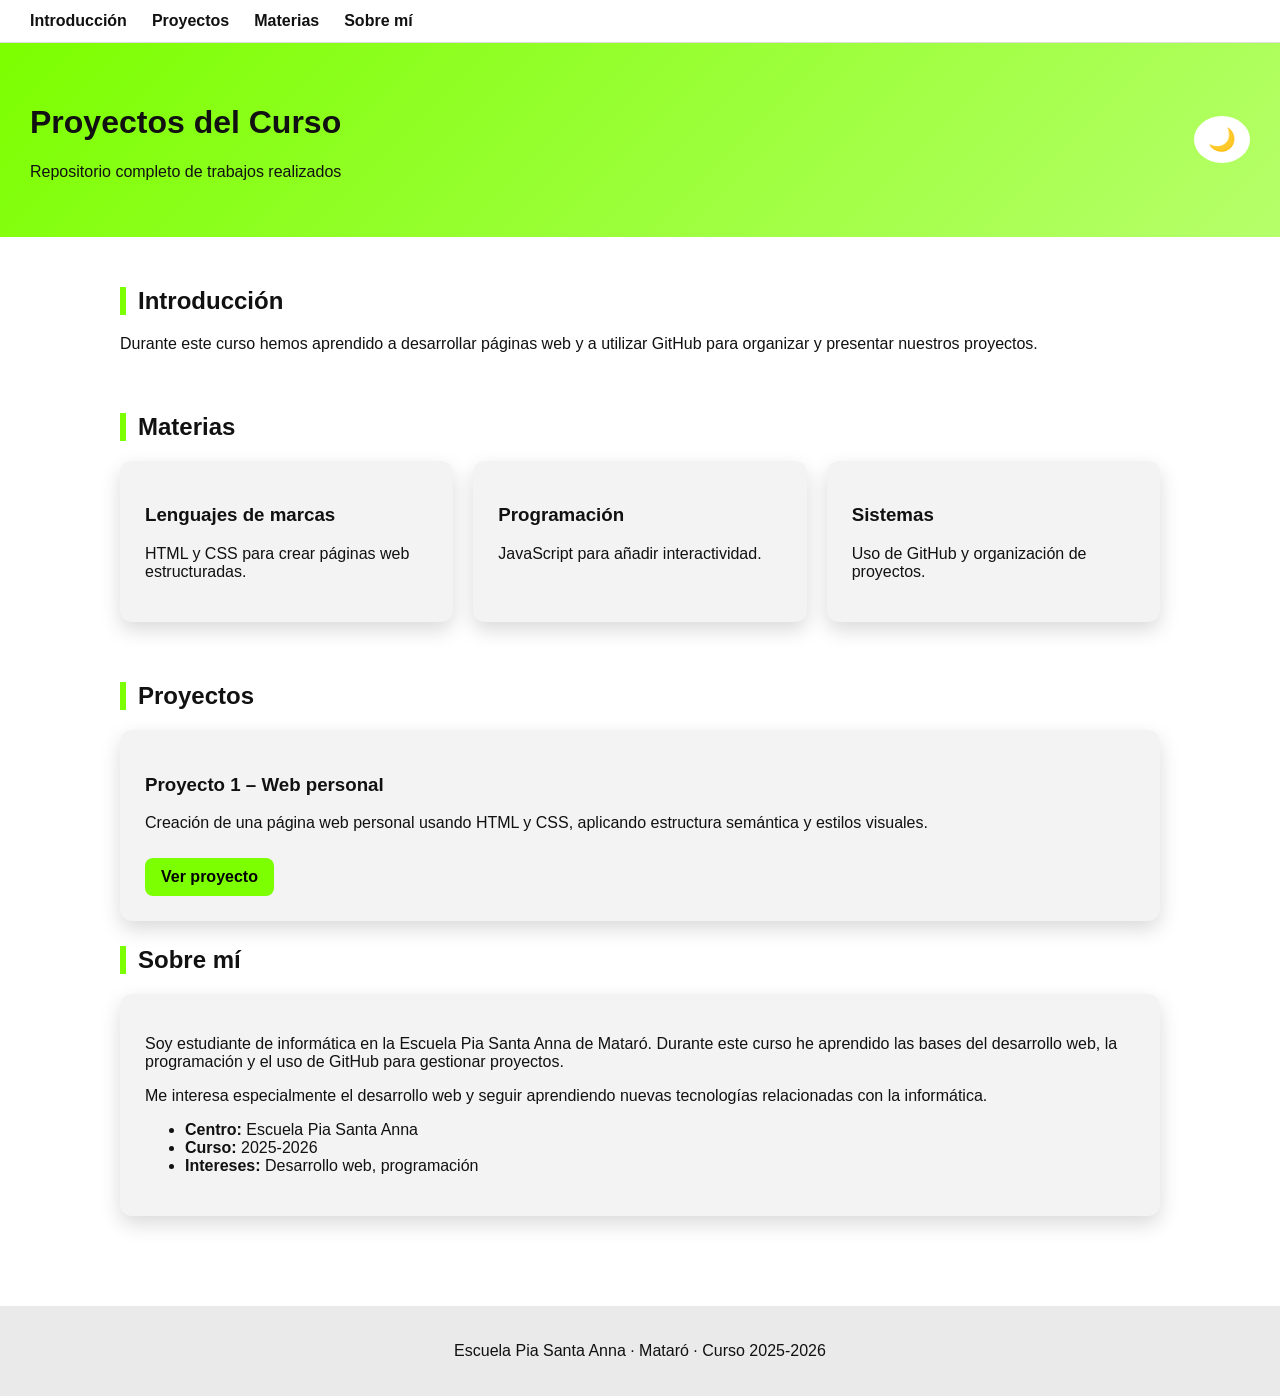
<file: docs/index.html>
<!DOCTYPE html>
<html lang="es">
<head>
  <meta charset="UTF-8">
  <title>Presentación de Proyectos</title>
  <meta name="viewport" content="width=device-width, initial-scale=1.0">
  <link rel="stylesheet" href="style.css">
</head>

<body>

  <!-- NAVBAR -->
  <nav class="navbar">
    <ul>
      <li><a href="#intro">Introducción</a></li>
      <li><a href="#proyectos">Proyectos</a></li>
      <li><a href="#materias">Materias</a></li>
      <li><a href="#sobre-mi">Sobre mí</a></li>
    </ul>
  </nav>

  <!-- HERO -->
  <header class="hero">
    <div>
      <h1>Proyectos del Curso</h1>
      <p class="subtitle">Repositorio completo de trabajos realizados</p>
    </div>
    <button id="themeToggle" class="theme-btn">🌙</button>
  </header>

  <main>

    <section id="intro">
      <h2>Introducción</h2>
      <p>
        Durante este curso hemos aprendido a desarrollar páginas web
        y a utilizar GitHub para organizar y presentar nuestros proyectos.
      </p>
    </section>

    <section id="materias">
      <h2>Materias</h2>

      <div class="grid">
        <div class="card">
          <h3>Lenguajes de marcas</h3>
          <p>HTML y CSS para crear páginas web estructuradas.</p>
        </div>

        <div class="card">
          <h3>Programación</h3>
          <p>JavaScript para añadir interactividad.</p>
        </div>

        <div class="card">
          <h3>Sistemas</h3>
          <p>Uso de GitHub y organización de proyectos.</p>
        </div>
      </div>
    </section>

    <section id="proyectos">
      <h2>Proyectos</h2>

      <div class="card project">
        <h3>Proyecto 1 – Web personal</h3>
        <p>
          Creación de una página web personal usando HTML y CSS,
          aplicando estructura semántica y estilos visuales.
        </p>
        <a href="proyectos/proyecto1.html" class="btn">
          Ver proyecto
        </a>
      </div>
      
      
      <section id="sobre-mi">
        <h2>Sobre mí</h2>

        <div class="card about">
          <p>
          Soy estudiante de informática en la Escuela Pia Santa Anna de Mataró.
          Durante este curso he aprendido las bases del desarrollo web,
          la programación y el uso de GitHub para gestionar proyectos.
          </p>

          <p>
          Me interesa especialmente el desarrollo web y seguir aprendiendo
          nuevas tecnologías relacionadas con la informática.
          </p>

          <ul class="about-list">
            <li><strong>Centro:</strong> Escuela Pia Santa Anna</li>
            <li><strong>Curso:</strong> 2025‑2026</li>
            <li><strong>Intereses:</strong> Desarrollo web, programación</li>
          </ul>
        </div>
      </section>

      
      <!-- Duplica este bloque para más proyectos -->
    </section>

  </main>

  <footer>
    <p>Escuela Pia Santa Anna · Mataró · Curso 2025‑2026</p>
  </footer>

  <script src="script.js"></script>
</body>
</html>
</file>
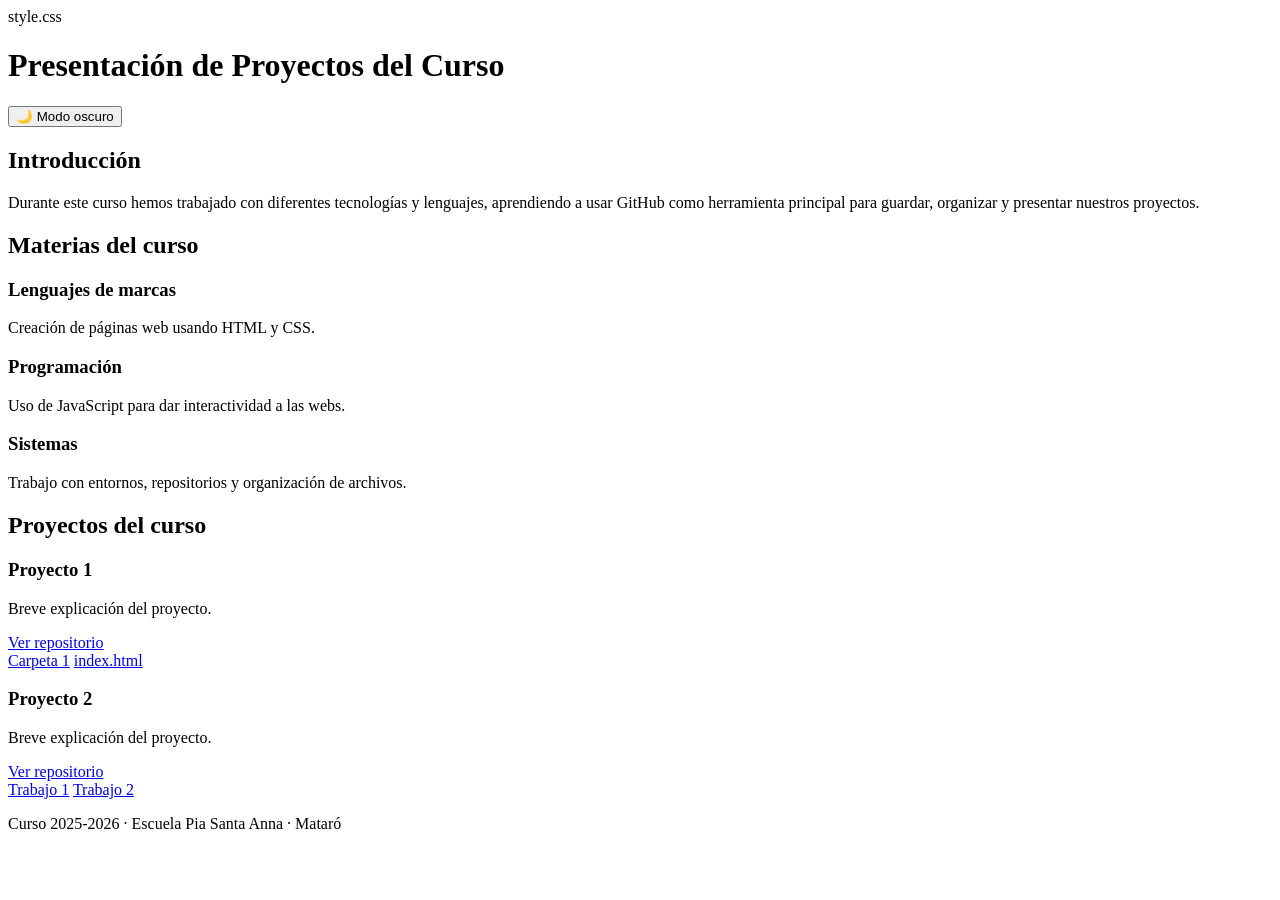
<file: Doc/inex.html>
<!DOCTYPE html>
<html lang="es">
<head>

  <meta charset="UTF-8">
  <title>Mis Proyectos - GitHub</title>
  style.css

</head>
<body>
  <header>
    <h1>Presentación de Proyectos del Curso</h1>
    <button id="themeToggle">🌙 Modo oscuro</button>
  </header>

  <!-- SECCIÓN 1 -->
  <section id="intro">
    <h2>Introducción</h2>
    <p>
      Durante este curso hemos trabajado con diferentes tecnologías y lenguajes,
      aprendiendo a usar GitHub como herramienta principal para guardar,
      organizar y presentar nuestros proyectos.
    </p>
  </section>

  <!-- SECCIÓN 2 -->
  <section id="materias">
    <h2>Materias del curso</h2>

    <div class="materia">
      <h3>Lenguajes de marcas</h3>
      <p>Creación de páginas web usando HTML y CSS.</p>
    </div>

    <div class="materia">
      <h3>Programación</h3>
      <p>Uso de JavaScript para dar interactividad a las webs.</p>
    </div>

    <div class="materia">
      <h3>Sistemas</h3>
      <p>Trabajo con entornos, repositorios y organización de archivos.</p>
    </div>
  </section>

  <!-- SECCIÓN 3 -->
  <section id="proyectos">
    <h2>Proyectos del curso</h2>

    <!-- PROYECTO -->
    <div class="proyecto">
      <h3>Proyecto 1</h3>
      <p>Breve explicación del proyecto.</p>
      <a class="btn" href="https://github.com/SantiMR2025/Projecte2" target="_blank">Ver repositorio</a>

      <div class="subproyectos">
        <a href="https://github.com/SantiMR2025/Projecte2/tree/main/T02" target="_blank">Carpeta 1</a>
        <a href="https://github.com/SantiMR2025/Projecte2/blob/main/T02/Solucio.md" target="_blank">index.html</a>
      </div>
    </div>

    <!-- DUPLICA ESTE BLOQUE HASTA 8 PROYECTOS -->
    <div class="proyecto">
      <h3>Proyecto 2</h3>
      <p>Breve explicación del proyecto.</p>
      <a class="btn" href="#" target="_blank">Ver repositorio</a>

      <div class="subproyectos">
        <a href="#" target="_blank">Trabajo 1</a>
        <a href="#" target="_blank">Trabajo 2</a>
      </div>
    </div>

  </section>

  <footer>
    <p>Curso 2025-2026 · Escuela Pia Santa Anna · Mataró</p>
  </footer>

  <script.jsscript>
</body>
</html>
</file>
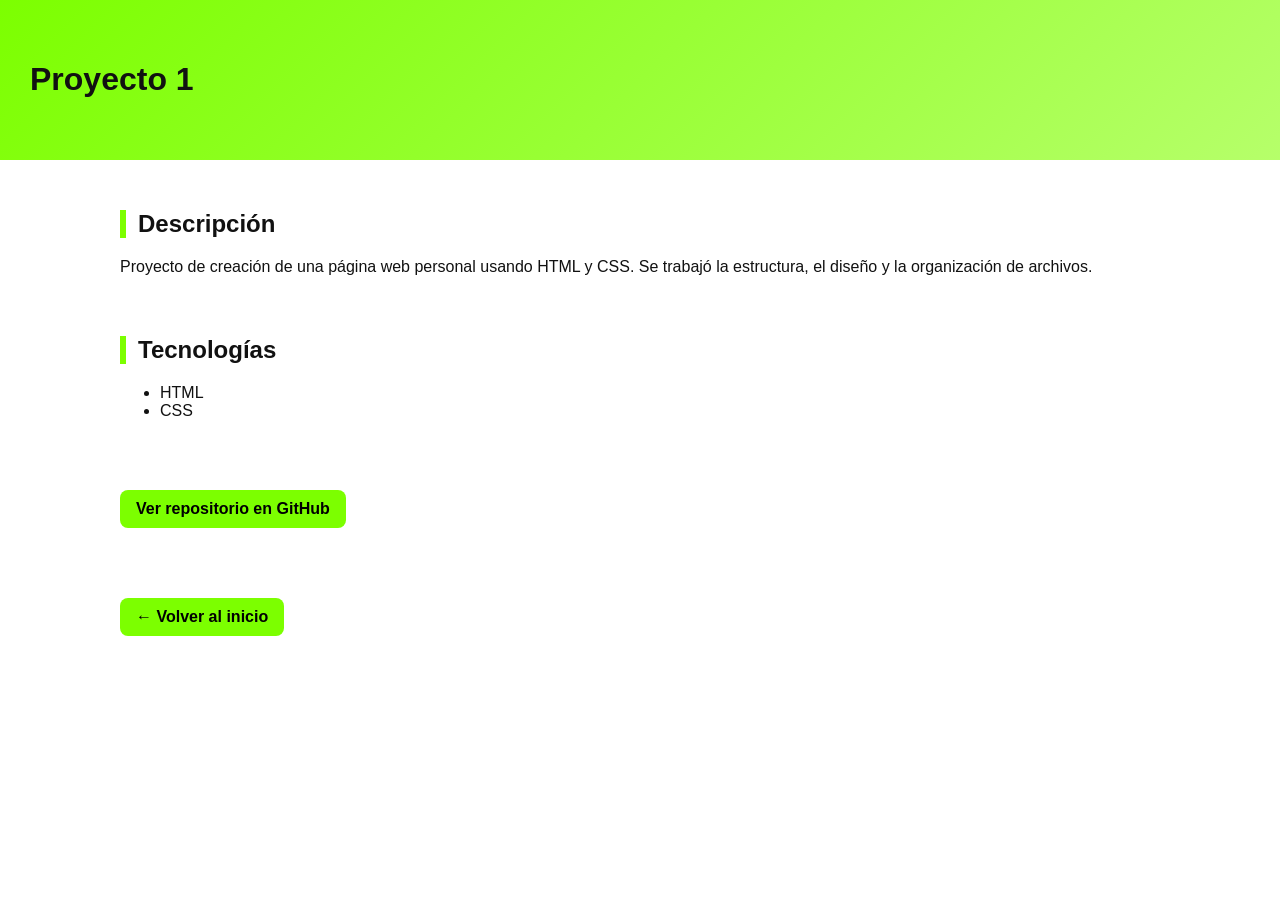
<file: docs/proyectos/proyecto1.html>
<!DOCTYPE html>
<html lang="es">
<head>
  <meta charset="UTF-8">
  <title>Proyecto 1 – Web personal</title>
  <meta name="viewport" content="width=device-width, initial-scale=1.0">
  <link rel="stylesheet" href="../style.css">
</head>

<body>

  <header class="hero">
    <h1>Proyecto 1</h1>
  </header>

  <main>
    <section>
      <h2>Descripción</h2>
      <p>
        Proyecto de creación de una página web personal usando HTML y CSS.
        Se trabajó la estructura, el diseño y la organización de archivos.
      </p>
    </section>

    <section>
      <h2>Tecnologías</h2>
      <ul>
        <li>HTML</li>
        <li>CSS</li>
      </ul>
    </section>

    <section>
      <a href="https://github.com/USUARIO/REPO1" class="btn">
        Ver repositorio en GitHub
      </a>
    </section>

    <section>
      <a href="../index.html" class="btn">
        ← Volver al inicio
      </a>
    </section>
  </main>

  <script src="../script.js"></script>
</body>
</html>
</file>
<file: docs/style.css>
:root {
  --verde: #7CFF00;
  --fondo: #ffffff;
  --texto: #111;
  --card: #f3f3f3;
  --sombra: rgba(0,0,0,0.15);
}

* {
  box-sizing: border-box;
}

body {
  margin: 0;
  font-family: "Segoe UI", Arial, sans-serif;
  background: var(--fondo);
  color: var(--texto);
  transition: 0.3s;
}

/* NAVBAR */
.navbar {
  position: sticky;
  top: 0;
  background: rgba(255,255,255,0.9);
  backdrop-filter: blur(6px);
  border-bottom: 1px solid #ddd;
}

.navbar ul {
  list-style: none;
  display: flex;
  gap: 25px;
  padding: 12px 30px;
  margin: 0;
}

.navbar a {
  text-decoration: none;
  color: inherit;
  font-weight: 600;
  border-bottom: 3px solid transparent;
}

.navbar a.active {
  border-color: var(--verde);
}

/* HERO */
.hero {
  background: linear-gradient(135deg, var(--verde), #b6ff6a);
  padding: 40px 30px;
  display: flex;
  justify-content: space-between;
  align-items: center;
}

.subtitle {
  margin-top: 8px;
}

.theme-btn {
  font-size: 1.4rem;
  border: none;
  background: white;
  padding: 10px 14px;
  border-radius: 50%;
  cursor: pointer;
}

/* CONTENIDO */
main {
  max-width: 1100px;
  margin: auto;
  padding: 30px;
}

section {
  margin-bottom: 60px;
}

h2 {
  border-left: 6px solid var(--verde);
  padding-left: 12px;
}

/* GRID */
.grid {
  display: grid;
  grid-template-columns: repeat(auto-fit, minmax(250px, 1fr));
  gap: 20px;
}

/* CARDS */
.card {
  background: var(--card);
  padding: 25px;
  border-radius: 12px;
  box-shadow: 0 8px 20px var(--sombra);
}

.project {
  margin-bottom: 25px;
}

.btn {
  display: inline-block;
  margin-top: 10px;
  padding: 10px 16px;
  background: var(--verde);
  color: #000;
  font-weight: bold;
  text-decoration: none;
  border-radius: 8px;
}

/* FOOTER */
footer {
  background: #eaeaea;
  text-align: center;
  padding: 20px;
}

/* MODO OSCURO */
body.dark {
  --fondo: #121212;
  --texto: #fff;
  --card: #1e1e1e;
  --sombra: rgba(0,0,0,0.5);
}

body.dark .navbar {
  background: rgba(18,18,18,0.9);
}
</file>
